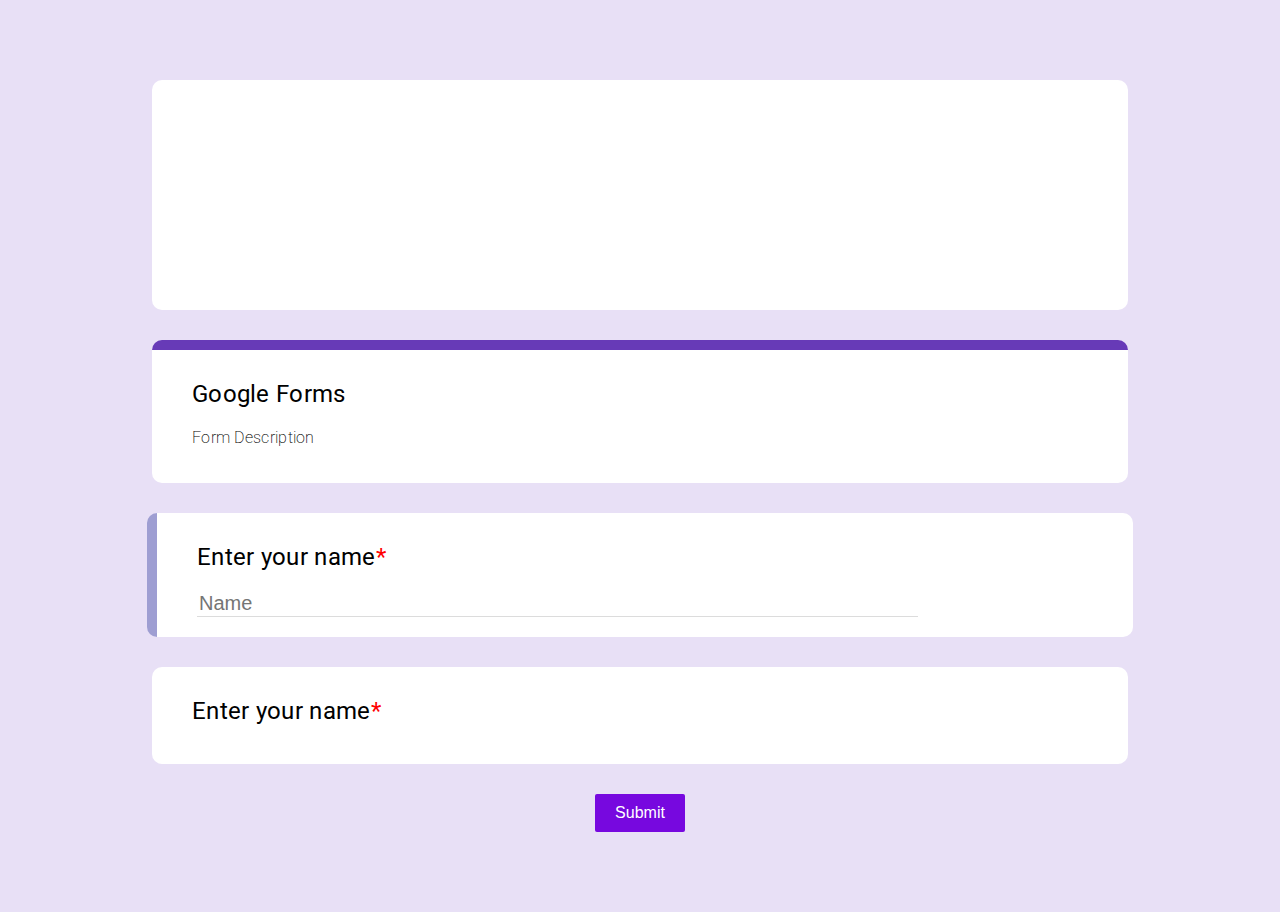
<file: index.html>
<!DOCTYPE html>
<html lang="en">
<head>
    <meta charset="UTF-8">
    <meta http-equiv="X-UA-Compatible" content="IE=edge">
    <meta name="viewport" content="width=device-width, initial-scale=1.0">
    <link href="./styles.css" rel="stylesheet">
    <title>Document</title>
</head>
<body>
   
    
    <div class="flexbox-container">
        <div class="form-block fixed-height">
           
        </div>
        <div class="form-block block-top">
            <h2 class="questions">Google Forms</h2>
            <p>Form Description</p>
        </div>
        <div class="form-block block-left">
            <h2 class="questions">Enter your name<span style="color: red;">*</span></h2>
            <input class="inputbox" type="text" placeholder="Name">
        </div>
        <div class="form-block">
            <h2 class="questions">Enter your name<span style="color: red;">*</span></h2>
            
            
            
        </div>
        <!-- <div class="form-block"></div> -->
        <div class="button-group">
            <button class="submit-button">Submit</button>
       
        </div>



    </div>
</body>
</html>
</file>
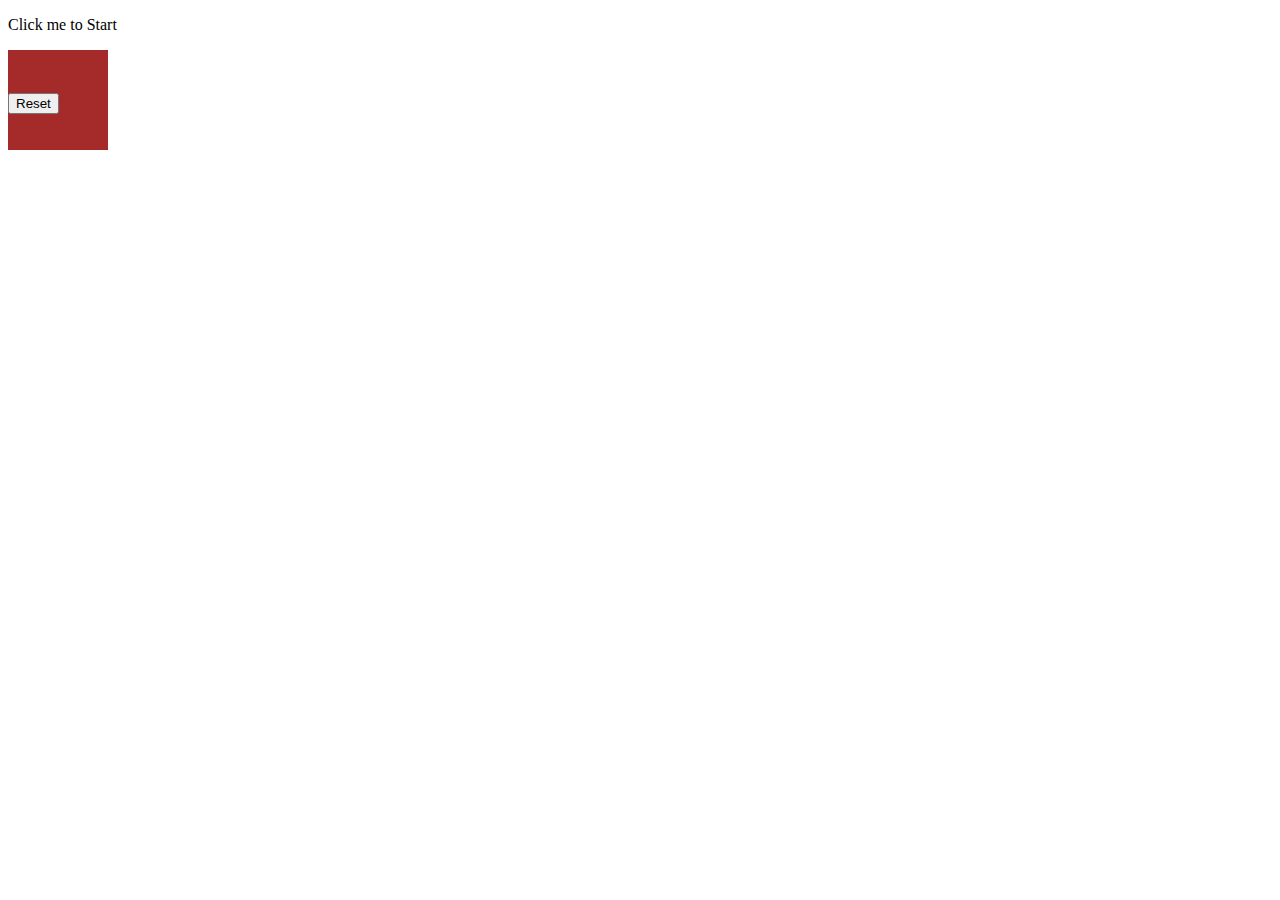
<file: Target.html>
<!DOCTYPE html>
    <html lang="en">
    <head>
        <meta charset="UTF-8">
        <meta http-equiv="X-UA-Compatible" content="IE=edge">
        <meta name="viewport" content="width=device-width, initial-scale=1.0">
        <title>Document</title>
        
    </head>
    <style>
        html{
            cursor: crosshair;
            user-select: none;
        }
@keyframes diagonal-move-anim {

0% {
    transform: translate(0, 0);
}

100% {
    transform: translate(150px, 150px);
}

}
        body{
            background-image: url("https://img.freepik.com/premium-vector/pixel-art-game-background-grass-sky-clouds_210544-60.jpg?size=626&ext=jpg&ga=GA1.1.987495636.1681278574&semt=ais");
            background-size: cover;
        }
    
        .block{
            position: absolute;
            width: 100px;
            height: 100px;
            background-color: brown;
            border: none;
            outline: none;
            left: 300;
            top: 500;
            background-image: url("https://opengameart.org/sites/default/files/birdy-sprite-sheets-gif-animation.gif");
            /* background-position: cover; */
            background-size: contain;
            /* animation: diagonal-move-anim 2s linear infinite    ; */
        }
        .block:hover{
            cursor: crosshair;
        }

        body{
            cursor: crosshair;

        }
      
        .flex{
            display: flex;
            flex-direction: row;
            gap:300px;
            justify-content: center;
        }
        
        .reset{
            position: absolute;
            top:500;
        }

    </style>
    <body>

        <p>Click me to Start</p>
        <button onclick="onClick()" id="btn" class="block "></button>
    <div class="flex">
        <h2 class="" id="timer"></h1>
        <h1 class="score" id="score"></h1>
    </div>
    <button class="reset" id="reset" onclick="reset()" >Reset</button>
    </body>
    <script>
        function reset(){
            timer(30);
            global=1;
        }
        var global = 1;
        let timeElm = document.getElementById('timer');
    let timer = function(x) {
    if(x === 0) {
        timeElm.innerHTML = "Game Over. Score:"+global;
        document.getElementById("reset").disabled =false;
        global=0;
        document.getElementById("score").innerText=global;
        return;
    }
    document.getElementById("reset").disabled = true;
    timeElm.innerHTML = x;

    return setTimeout(() => {timer(--x)}, 1000)
    }
        function onClick(){
            if(global===1){
                timer(30);
            }
            document.getElementById("score").innerText=global;
            var btn = document.getElementById("btn");
            btn.style.top = Math.floor((Math.random() * 300) + 100) + "px";
            btn.style.left = Math.floor((Math.random() * 1000) + 200) + "px";
            global++;
        }
    
    </script>
    </html>
</file>
<file: styles.css>
@import url('https://fonts.googleapis.com/css2?family=Roboto:wght@100;400;500&display=swap');
body{
    background-color: #e8e0f6;
    margin: 80px;
    font-family: 'Roboto', sans-serif;
    letter-spacing: 0.3px;
    font-weight: 200

}
h1{
    font-weight: 500;
}
p{
    font-weight: 200;

}
.questions{
    font-weight: 400;
}
.flexbox-container{
    display: flex;
    flex-direction: column;
    justify-content: center;
    align-items: center;
    gap:30px;

}

.form-block{
    width: 80%;
    height: auto;
    font-weight: 200;
    background-color: rgb(255, 255, 255);
    padding:10px 40px 20px 40px;
    border-radius: 10px;

}
.block-top{
    border-top: 10px rgb(103, 58, 183) solid;
}

.inputbox{
    
    border: none;
    font-size: 20px;
    width: 80%;
    font-weight: 200px;
    background: transparent;
    color: rgb(87, 87, 87);
    border-bottom: 1px solid gainsboro;



}
.block-left{
    border-left: rgb(158, 158, 210) 10px solid;
}
.button-group{
    display: flex;
    flex-direction: row;
    justify-content: space-around;
}
button{
  
    
    padding:10px 20px 10px 20px ;
    background-color: rgb(119, 8, 223);
    color: white;
    font-size: 16px;
    outline: none;
    border: none;
    border-radius: 2px;
    justify-content: flex-start;
    transition: all 0.4s ease-in;
}
button:hover{
    background-color: rgb(166, 83, 243);
    cursor: pointer;
}
.fixed-height{
    height: 200px;
    background-image: url("https://img.freepik.com/free-vector/hand-drawn-collage-design_23-2149543516.jpg?w=740&t=st=1681278595~exp=1681279195~hmac=9eecaa0ecac1dc83be78f33deb132d53e57f2546f6ac43da19da602c7e494f2e");
    background-size: cover;
    background-position: center;
}
.fixed-height img{
    height: 200px;
    width: 100%;
}

input:focus{
    outline: none;
    border: none;
    border-bottom: 1.5px solid rgb(24, 24, 24);
    ;
}
button:focus{
    background-color: rgb(150, 150, 165);
    cursor: crosshair;
}
</file>
